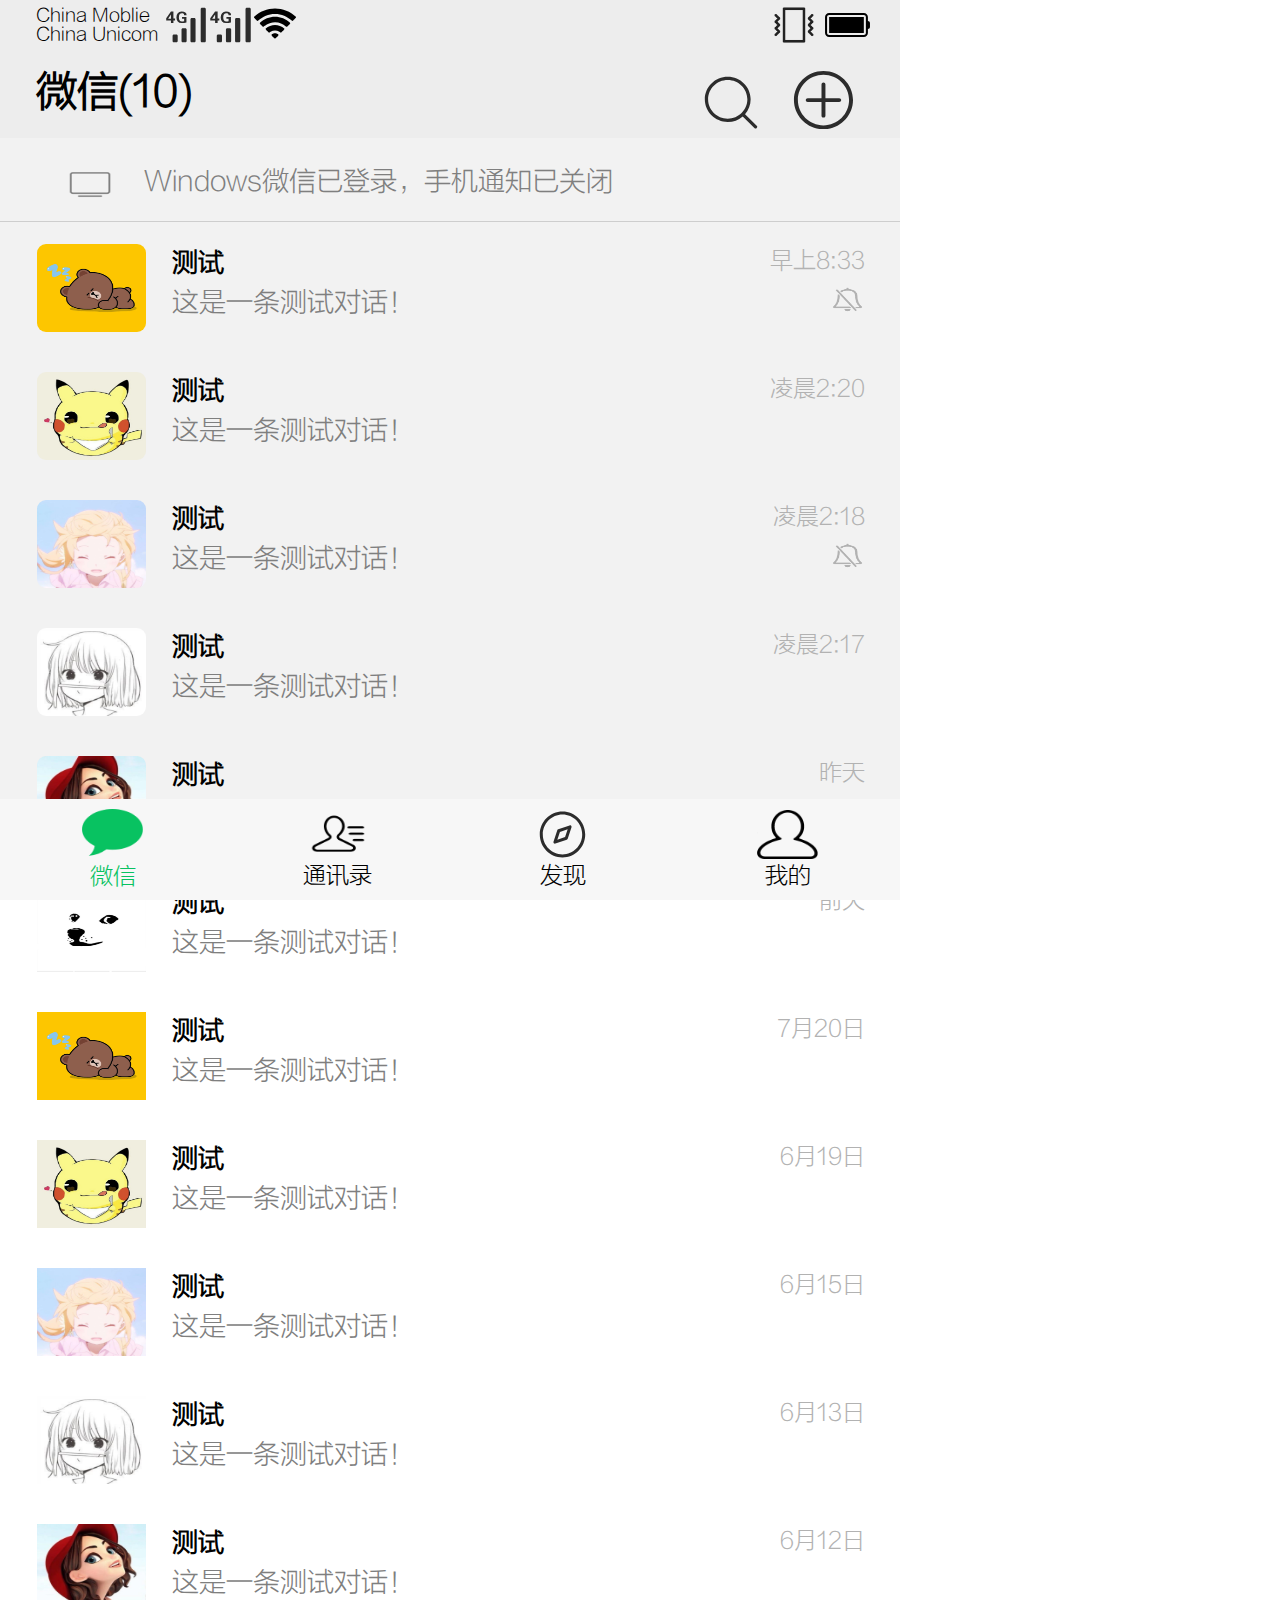
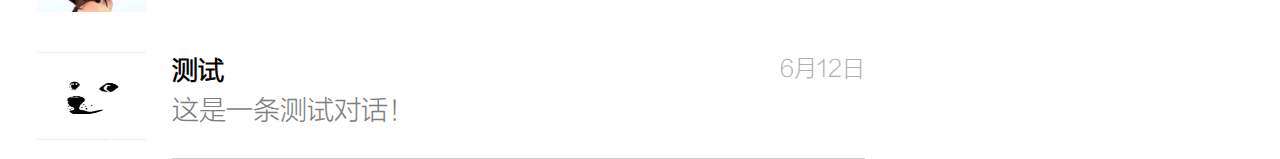
<file: index.html>
<!DOCTYPE html>
<html lang="en">
<head>
    <meta charset="UTF-8">
    <title>Title</title>
    <link rel="stylesheet" href="wechat.css">
    <link rel="text" href="">
</head>
<body>

<div id="zhuye">
    <div id="nw">
        <div id="nav">
            <div id="yunyingshang">
                <div id="leftY">
                    <div id="liantong">China Moblie</div>
                    <div id="yidong">China Unicom</div>
                </div>

                <div id="leftzhuangtai">
                    <img src="wechat-img/4G.svg" alt="">
                    <img src="wechat-img/4G.svg" alt="">
                    <img src="wechat-img/wifi.svg">
                </div>
            </div>
            <div id="rightzhuangtai">
                <img src="wechat-img/震动.png" alt="">

                <img src="wechat-img/电池.svg" alt="">
            </div>
        </div>
        <div id="apppart1">
            <div id="wechat">
                微信(10)
            </div>
            <div id="righticon">
                <div id="sousuo"></div>
                <div id="tianjia"></div>
            </div>
        </div>
    </div><!--导航栏+标题位置-->
    <div id="ap23">
        <div id="appart2">
            <div id="ap2left">
                <img src="wechat-img/PC.png" alt="">
            </div>
            <div id="ap2right">
                Windows微信已登录，手机通知已关闭
            </div>
        </div><!--PC登陆显示位置-->
        <div id="apppart3">
            <div class="talk">
                <div class="Head_portrait">
                    <img src="wechat-img/1.png" alt="">
                </div>
                <div class="chat">
                    <div class="nickname">
                        <div class="name">
                            测试
                        </div>
                        <div class="time">
                            早上8:33
                        </div>
                    </div>
                    <div class="talk-content">
                        这是一条测试对话！
                        <div class="mute">
                            <img src="wechat-img/静音.png" alt="">
                        </div>
                    </div>

                </div>
            </div><!--talk为特别关心部分-->
            <div class="talk">
                <div class="Head_portrait">
                    <img src="wechat-img/2.jpeg" alt="">
                </div>
                <div class="chat">
                    <div class="nickname">
                        <div class="name">
                            测试
                        </div>
                        <div class="time">
                            凌晨2:20
                        </div>
                    </div>
                    <div class="talk-content">
                        这是一条测试对话！
                    </div>
                </div>
            </div>
            <div class="talk">
                <div class="Head_portrait">
                    <img src="wechat-img/3.jpg" alt="">
                </div>
                <div class="chat">
                    <div class="nickname">
                        <div class="name">
                            测试
                        </div>
                        <div class="time">凌晨2:18</div>
                    </div>
                    <div class="talk-content">
                        这是一条测试对话！
                        <div class="mute">
                            <img src="wechat-img/静音.png" alt="">
                        </div>
                    </div>
                </div>
            </div>
            <div class="talk">
                <div class="Head_portrait">
                    <img src="wechat-img/4.jpeg" alt="">
                </div>
                <div class="chat">
                    <div class="nickname">
                        <div class="name">
                            测试
                        </div>
                        <div class="time">凌晨2:17</div>
                    </div>
                    <div class="talk-content">
                        这是一条测试对话！
                    </div>
                </div>
            </div>
            <div class="talk">
                <div class="Head_portrait">
                    <img src="wechat-img/5.jpeg" alt="">
                </div>
                <div class="chat">
                    <div class="nickname">
                        <div class="name">
                            测试
                        </div>
                        <div class="time">昨天</div>
                    </div>
                    <div class="talk-content">
                        这是一条测试对话！
                    </div>
                </div>
            </div>
            <div class="normal" >
                <div class="Head_portrait">
                    <img src="wechat-img/6.jpeg" alt="">
                </div>
                <div class="chat">
                    <div class="nickname">
                        <div class="name">
                            测试
                        </div>
                        <div class="time">前天</div>
                    </div>
                    <div class="talk-content">
                        这是一条测试对话！
                    </div>
                </div>
            </div><!--normal为普通对话框部分-->
            <div class="normal">
                <div class="Head_portrait">
                    <img src="wechat-img/1.png" alt="">
                </div>
                <div class="chat">
                    <div class="nickname">
                        <div class="name">
                            测试
                        </div>
                        <div class="time">7月20日</div>
                    </div>
                    <div class="talk-content">
                        这是一条测试对话！
                    </div>
                </div>
            </div>
            <div class="normal">
                <div class="Head_portrait">
                    <img src="wechat-img/2.jpeg" alt="">
                </div>
                <div class="chat">
                    <div class="nickname">
                        <div class="name">
                            测试
                        </div>
                        <div class="time">6月19日</div>
                    </div>
                    <div class="talk-content">
                        这是一条测试对话！
                    </div>
                </div>
            </div>
            <div class="normal">
                <div class="Head_portrait">
                    <img src="wechat-img/3.jpg" alt="">
                </div>
                <div class="chat">
                    <div class="nickname">
                        <div class="name">
                            测试
                        </div>
                        <div class="time">6月15日</div>
                    </div>
                    <div class="talk-content">
                        这是一条测试对话！
                    </div>
                </div>
            </div>
            <div class="normal">
                <div class="Head_portrait">
                    <img src="wechat-img/4.jpeg" alt="">
                </div>
                <div class="chat">
                    <div class="nickname">
                        <div class="name">
                            测试
                        </div>
                        <div class="time">6月13日</div>
                    </div>
                    <div class="talk-content">
                        这是一条测试对话！
                    </div>
                </div>
            </div>
            <div class="normal">
                <div class="Head_portrait">
                    <img src="wechat-img/5.jpeg" alt="">
                </div>
                <div class="chat">
                    <div class="nickname">
                        <div class="name">
                            测试
                        </div>
                        <div class="time">6月12日</div>
                    </div>
                    <div class="talk-content">
                        这是一条测试对话！
                    </div>
                </div>
            </div>
            <div class="normal">
                <div class="Head_portrait">
                    <img src="wechat-img/6.jpeg" alt="">
                </div>
                <div class="chat">
                    <div class="nickname">
                        <div class="name">
                            测试
                        </div>
                        <div class="time">6月12日</div>
                    </div>
                    <div class="talk-content">
                        这是一条测试对话！
                    </div>
                </div>
            </div>
        </div><!--聊天框部分-->
    </div><!--中间对话部分-->
    <div id="ap4">
        <div class="btmicon">
            <a href="wechat.html">
            <div class="talkicon1">
                <img src="wechat-img/气泡 (3).png" alt="">
            </div>
            <div class="talkname1">
                 微信
            </div>
            </a>
        </div>
        <div class="btmicon">
            <a href="Mail_list.html">
            <div class="talkicon1">
                <img src="wechat-img/通讯录 (3).png" alt="">
            </div>
            <div class="talkname">
                通讯录
            </div>
            </a>
        </div>
        <div class="btmicon">
            <a href="discover.html">
            <div class="talkicon1">
                <img src="wechat-img/发现.svg" alt="">
            </div>
            <div class="talkname">
                发现
            </div>
            </a>
        </div>
        <div class="btmicon">
            <a href="mine.html">
            <div class="talkicon1">
                <img src="wechat-img/我的%20(1).png" alt="">
            </div>
            <div class="talkname">
                我的
            </div>
            </a>
        </div>
    </div><!--底部导航部分-->
</div>
</body>
</html>
</file>
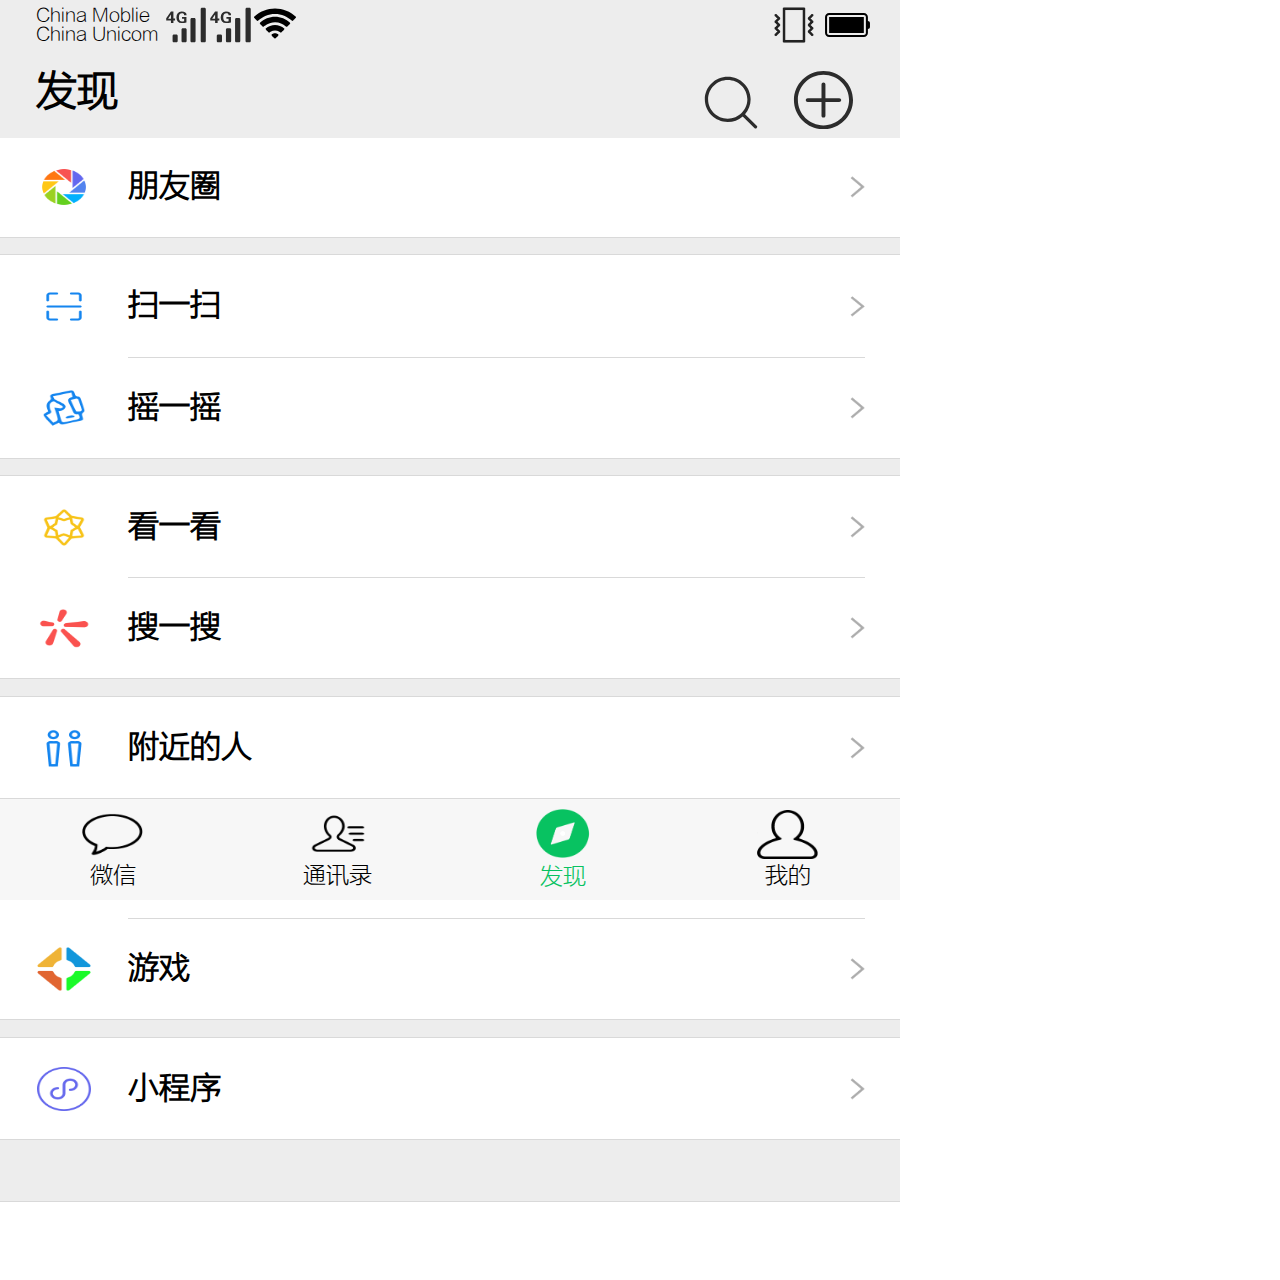
<file: discover.html>
<!DOCTYPE html>
<html lang="en">
<head>
    <meta charset="UTF-8">
    <title>Title</title>
    <link rel="stylesheet" href="discover.css">
</head>
<body>
<div id="zhuye">
    <div id="nw">
        <div id="nav">
            <div id="yunyingshang">
                <div id="leftY">
                    <div id="liantong">China Moblie</div>
                    <div id="yidong">China Unicom</div>
                </div>

                <div id="leftzhuangtai">
                    <img src="wechat-img/4G.svg" alt="">
                    <img src="wechat-img/4G.svg" alt="">
                    <img src="wechat-img/wifi.svg">
                </div>
            </div>
            <div id="rightzhuangtai">
                <img src="wechat-img/震动.png" alt="">

                <img src="wechat-img/电池.svg" alt="">
            </div>
        </div>
        <div id="apppart1">
            <div id="wechat">
                发现
            </div>
            <div id="righticon">
                <div id="sousuo"></div>
                <div id="tianjia"></div>
            </div>
        </div>
    </div>
    <div id="mid">
        <a href="Circle%20of%20friends.html">
        <div class="selectox">

            <div class="seicon">
                <img src="wechat-img/朋友圈.png" alt="">
            </div>
            <div class="setext">
                朋友圈
                <div>
                    <img src="wechat-img/右箭头%20(1).png" alt="">
                </div>
            </div>

        </div></a>
        <div class="wordnav"></div>
        <div class="selectox">
            <div class="seicon">
                <img src="wechat-img/扫一扫%20(1).png" alt="">
            </div>
            <div class="setext">
                扫一扫
                <div>
                    <img src="wechat-img/右箭头%20(1).png" alt="">
                </div>
            </div>
        </div>
        <div class="selectox">
            <div class="seicon">
                <img src="wechat-img/摇一摇%20(1).png" alt="">
            </div>
            <div class="setext">
                摇一摇
                <div>
                    <img src="wechat-img/右箭头%20(1).png" alt="">
                </div>
            </div>
        </div>
        <div class="wordnav"></div>
        <div class="selectox">
            <div class="seicon">
                <img src="wechat-img/看一看icon.png" alt="">
            </div>
            <div class="setext">
                看一看
                <div>
                    <img src="wechat-img/右箭头%20(1).png" alt="">
                </div>
            </div>
        </div>
        <div class="selectox">
            <div class="seicon">
                <img src="wechat-img/搜一搜.png" alt="">
            </div>
            <div class="setext">
                搜一搜
                <div>
                    <img src="wechat-img/右箭头%20(1).png" alt="">
                </div>
            </div>
        </div>
        <div class="wordnav"></div>
        <div class="selectox">
            <div class="seicon">
                <img src="wechat-img/附近的人icon.png" alt="">
            </div>
            <div class="setext">
                附近的人
                <div>
                    <img src="wechat-img/右箭头%20(1).png" alt="">
                </div>
            </div>
        </div>
        <div class="wordnav"></div>
        <div class="selectox">
            <div class="seicon">
                <img src="wechat-img/购物.png" alt="">
            </div>
            <div class="setext">
                购物
                <div>
                    <img src="wechat-img/右箭头%20(1).png" alt="">
                </div>
            </div>
        </div>
        <div class="selectox">
            <div class="seicon">
                <img src="wechat-img/游戏.png" alt="">
            </div>
            <div class="setext">
                游戏
                <div>
                    <img src="wechat-img/右箭头%20(1).png" alt="">
                </div>
            </div>
        </div>
        <div class="wordnav"></div>
        <div class="selectox">
            <div class="seicon">
                <img src="wechat-img/小程序.png" alt="">
            </div>
            <div class="setext">
                小程序
                <div>
                    <img src="wechat-img/右箭头%20(1).png" alt="">
                </div>
            </div>
        </div>
        <div class="blacknav"></div>

    </div>
    <div id="ap4">
        <div class="btmicon">
            <a href="wechat.html">
                <div class="talkicon1">
                    <img src="wechat-img/气泡.png" alt="">
                </div>
                <div class="talkname">
                    微信
                </div>
            </a>
        </div>
        <div class="btmicon">
            <a href="Mail_list.html">
                <div class="talkicon1">
                    <img src="wechat-img/通讯录 (3).png" alt="">
                </div>
                <div class="talkname">
                    通讯录
                </div>
            </a>
        </div>
        <div class="btmicon">
            <a href="discover.html"></a>
            <div class="talkicon1">
                <img src="wechat-img/发现.png" alt="">
            </div>
            <div class="talkname1">
                发现
            </div>
        </div>
        <div class="btmicon">
            <a href="mine.html">
            <div class="talkicon1">
                <img src="wechat-img/我的%20(1).png" alt="">
            </div>
            <div class="talkname">
                我的
            </div>
            </a>
        </div>
    </div>
</div>
</body>
</html>
</file>
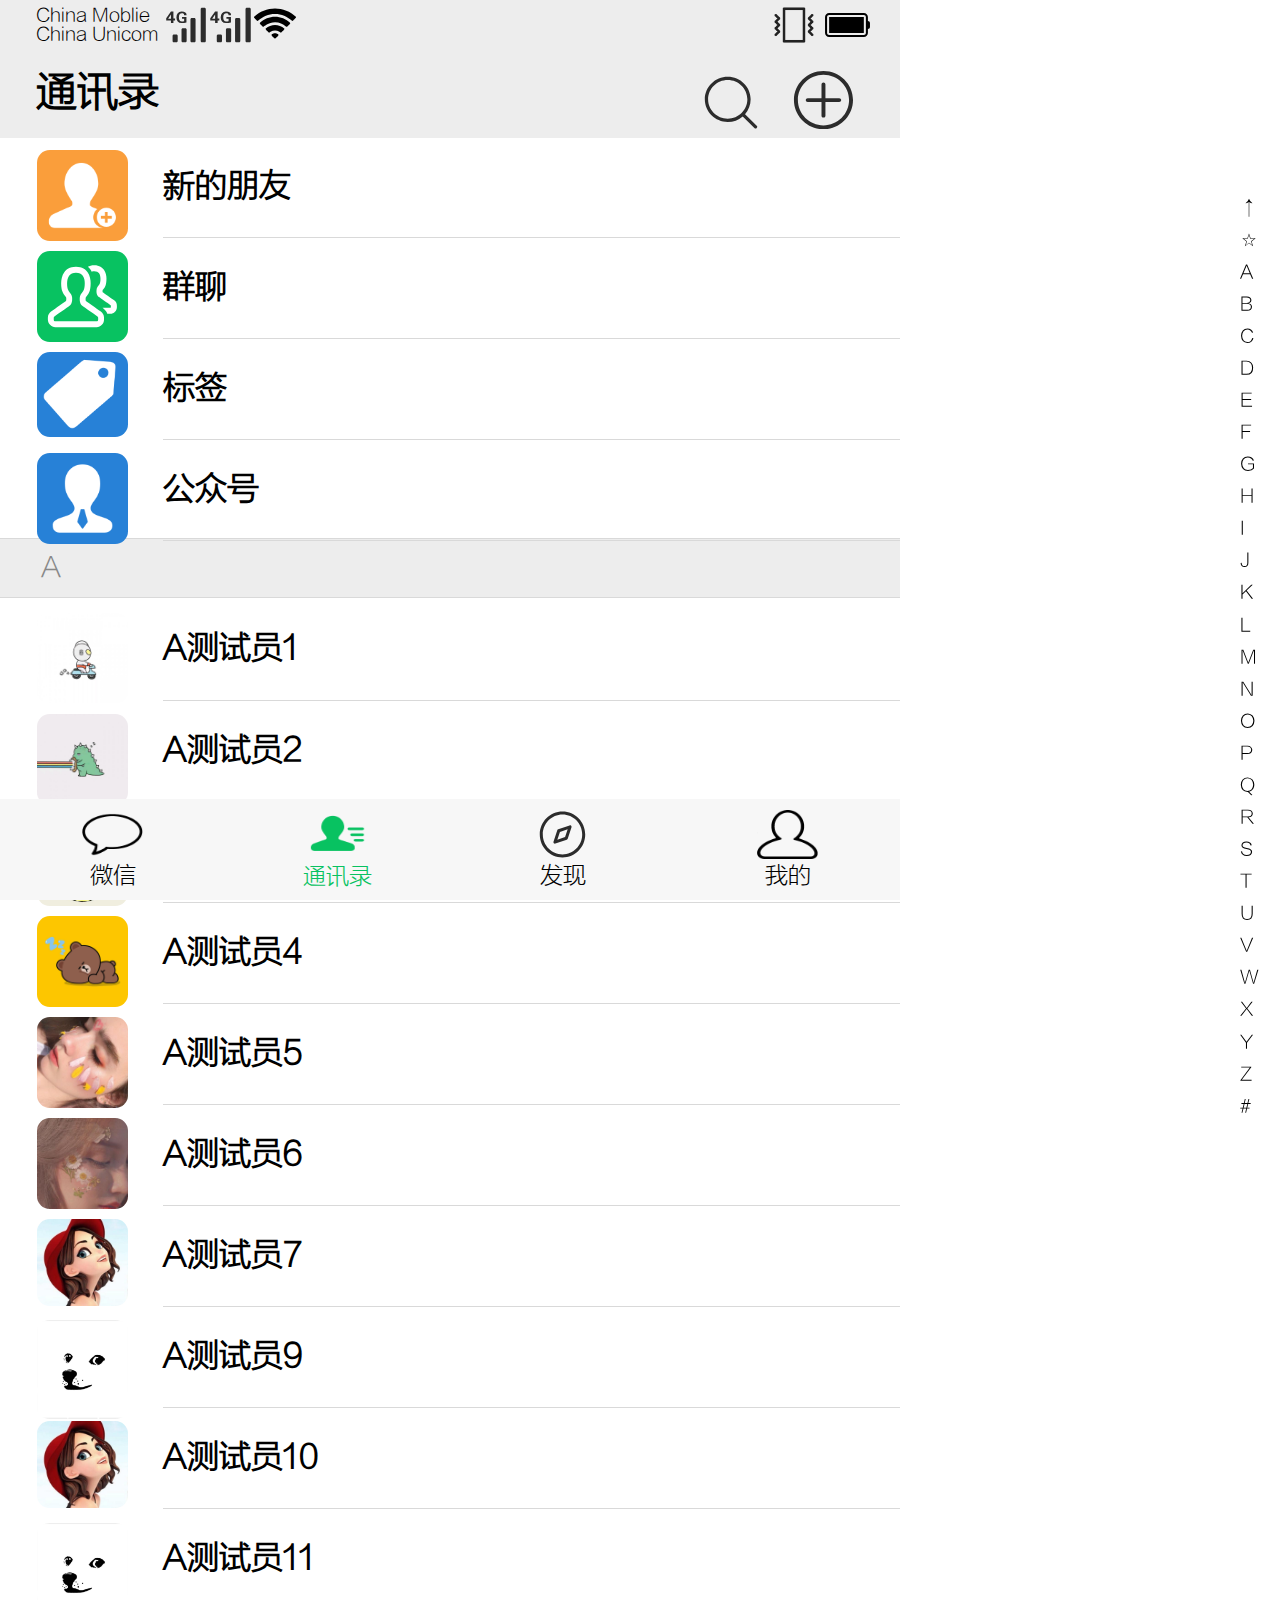
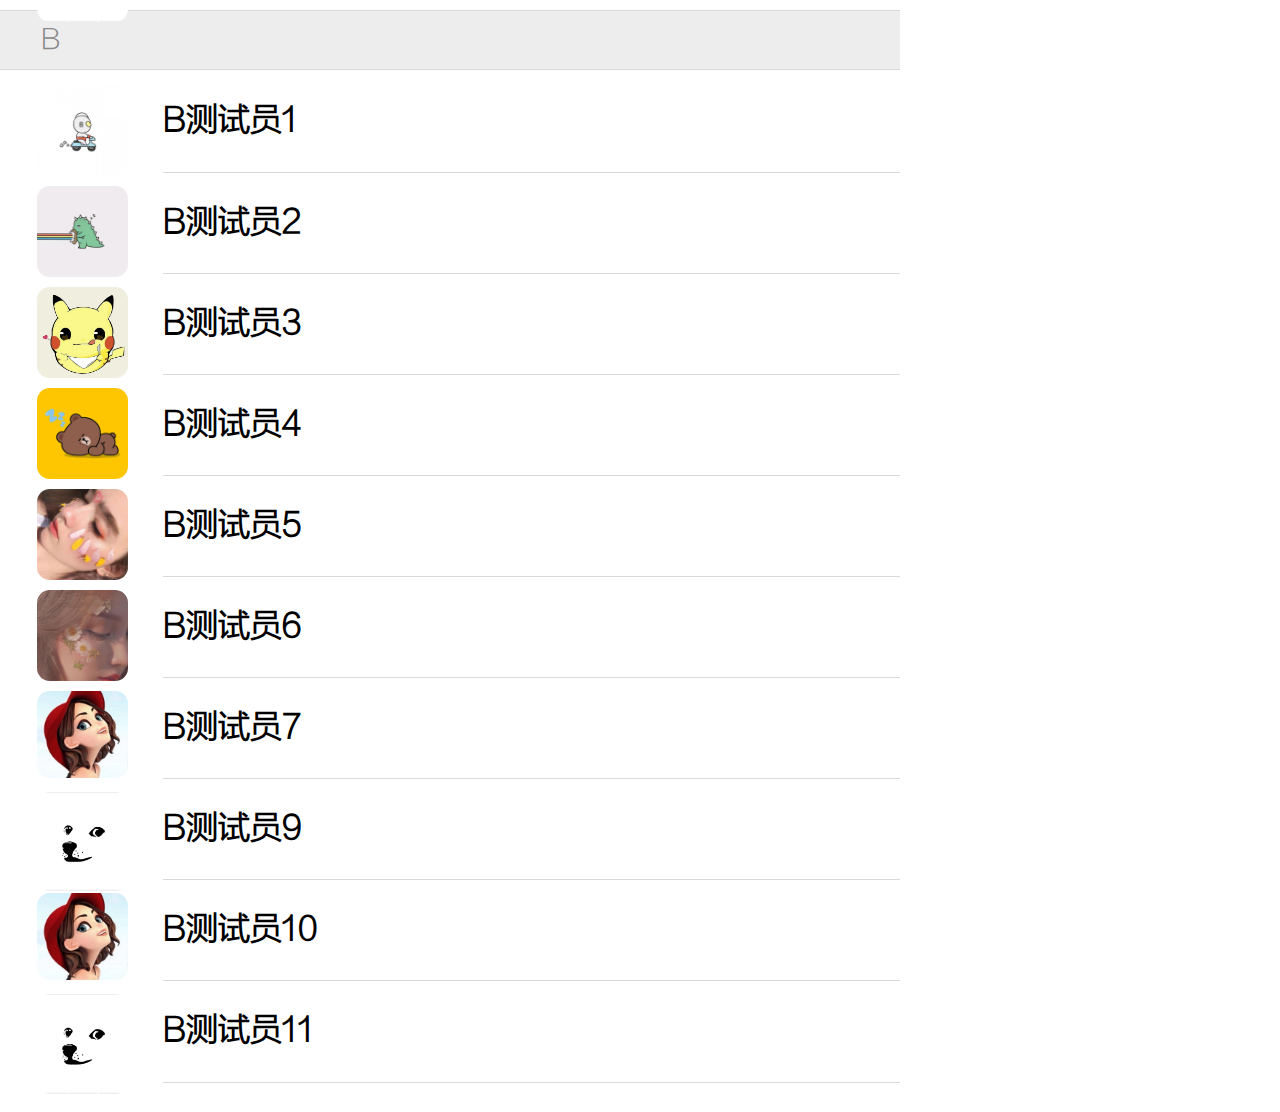
<file: Mail_list.html>
<!DOCTYPE html>
<html lang="en">
<head>
    <meta charset="UTF-8">
    <title>Title</title>
    <link rel="stylesheet" href="Mail%20_list.css">
</head>
<body>
<div id="zhuye">
<div id="nw"><!--顶部导航+标题部分-->
    <div id="nav">
        <div id="yunyingshang">
            <div id="leftY">
                <div id="liantong">China Moblie</div>
                <div id="yidong">China Unicom</div>
            </div>

            <div id="leftzhuangtai">
                <img src="wechat-img/4G.svg" alt="">
                <img src="wechat-img/4G.svg" alt="">
                <img src="wechat-img/wifi.svg">
            </div>
        </div>
        <div id="rightzhuangtai">
            <img src="wechat-img/震动.png" alt="">

            <img src="wechat-img/电池.svg" alt="">
        </div>
    </div><!--状态导航结束-->
    <div id="apppart1">
        <div id="wechat">
            通讯录
        </div>
        <div id="righticon">
            <div id="sousuo"></div>
            <div id="tianjia"></div>
        </div>
    </div><!--联系人标题结束-->
</div>
<div id="mid" name="top">
    <div id="daohang">
        <div><a href="Mail_list.html" >↑</a></div>
        <div>☆</div>
        <div><a href="#Aname" >A</a></div>
        <div><a href="#Bname">B</a></div>
        <div>C</div>
        <div>D</div>
        <div>E</div>
        <div>F</div>
        <div>G</div>
        <div>H</div>
        <div>I</div>
        <div>J</div>
        <div>K</div>
        <div>L</div>
        <div>M</div>
        <div>N</div>
        <div>O</div>
        <div>P</div>
        <div>Q</div>
        <div>R</div>
        <div>S</div>
        <div>T</div>
        <div>U</div>
        <div>V</div>
        <div>W</div>
        <div>X</div>
        <div>Y</div>
        <div>Z</div>
        <div>#</div>
    </div><!--右侧固定字母导航栏-->
    <div id="top" >
        <div class="selectox">
            <div class="seicon">
                <img src="wechat-img/新的朋友.png" alt="">
            </div>
            <div class="setext">
                新的朋友
            </div>
        </div>
        <div class="selectox">
            <div class="seicon">
                <img src="wechat-img/037-群聊设置.svg"  alt="">
            </div>
            <div class="setext">
                群聊
            </div>
        </div>
        <div class="selectox">
            <div class="seicon">
                <img src="wechat-img/标签.png" alt="">
            </div>
            <div class="setext">
                标签
            </div>
        </div>
        <div class="selectox">
            <div class="seicon">
                <img src="wechat-img/公众号.png" alt="">
            </div>
            <div class="setext">
                公众号
            </div>
        </div>
    </div><!--顶部固定新的朋友公众号等部分-->
    <div class="wordnav" id="Aname">
        <div>
            A
        </div>
    </div><!--间隔区域-->
    <div class="mailcount">
        <div class="selectox">
            <div class="seicon">
                <img src="wechat-img/2019070318152767349.jpg" alt="">
            </div>
            <div class="setext">
                A测试员1
            </div>
        </div>
        <div class="selectox">
            <div class="seicon">
                <img src="wechat-img/2019070318161367557.jpg" alt="">
            </div>
            <div class="setext">
                A测试员2
             </div>
    </div>
        <div class="selectox">
            <div class="seicon">
                <img src="wechat-img/2.jpeg" alt="">
            </div>
            <div class="setext">
                A测试员3
            </div>
        </div> <div class="selectox">
            <div class="seicon">
                <img src="wechat-img/1.png" alt="">
            </div>
            <div class="setext">
                A测试员4
            </div>
    </div>
        <div class="selectox">
            <div class="seicon">
                <img src="wechat-img/2019071016352079250.jpg" alt="">
            </div>
        <div class="setext">
            A测试员5
            </div>
    </div>
        <div class="selectox">
            <div class="seicon">
                <img src="wechat-img/2019071016352178573.jpg" alt="">
            </div>
            <div class="setext">
                A测试员6
            </div>
    </div>
    <div class="selectox">
        <div class="seicon">
            <img src="wechat-img/5.jpeg" alt="">
        </div>
        <div class="setext">
            A测试员7
        </div>
    </div>
        <div class="selectox">
            <div class="seicon">
                <img src="wechat-img/6.jpeg" alt="">
            </div>
            <div class="setext">
                A测试员9
            </div>
        </div>
        <div class="selectox">
            <div class="seicon">
                <img src="wechat-img/5.jpeg" alt="">
            </div>
            <div class="setext">
                A测试员10
            </div>
        </div>
        <div class="selectox">
            <div class="seicon">
                <img src="wechat-img/6.jpeg" alt="">
            </div>
            <div class="setext">
                A测试员11
            </div>
        </div>
    </div><!--联系人部分-->
    <div class="wordnav" id="Bname">
        <div>
            B
        </div>
    </div>
    <div class="mailcount">
        <div class="selectox">
            <div class="seicon">
                <img src="wechat-img/2019070318152767349.jpg" alt="">
            </div>
            <div class="setext">
                B测试员1
            </div>
        </div>
        <div class="selectox">
            <div class="seicon">
                <img src="wechat-img/2019070318161367557.jpg" alt="">
            </div>
            <div class="setext">
                B测试员2
            </div>
        </div>
        <div class="selectox">
            <div class="seicon">
                <img src="wechat-img/2.jpeg" alt="">
            </div>
            <div class="setext">
                B测试员3
            </div>
        </div> <div class="selectox">
        <div class="seicon">
            <img src="wechat-img/1.png" alt="">
        </div>
        <div class="setext">
            B测试员4
        </div>
    </div>
        <div class="selectox">
            <div class="seicon">
                <img src="wechat-img/2019071016352079250.jpg" alt="">
            </div>
            <div class="setext">
                B测试员5
            </div>
        </div>
        <div class="selectox">
            <div class="seicon">
                <img src="wechat-img/2019071016352178573.jpg" alt="">
            </div>
            <div class="setext">
                B测试员6
            </div>
        </div>
        <div class="selectox">
            <div class="seicon">
                <img src="wechat-img/5.jpeg" alt="">
            </div>
            <div class="setext">
                B测试员7
            </div>
        </div>
        <div class="selectox">
            <div class="seicon">
                <img src="wechat-img/6.jpeg" alt="">
            </div>
            <div class="setext">
                B测试员9
            </div>
        </div>
        <div class="selectox">
            <div class="seicon">
                <img src="wechat-img/5.jpeg" alt="">
            </div>
            <div class="setext">
                B测试员10
            </div>
        </div>
        <div class="selectox">
            <div class="seicon">
                <img src="wechat-img/6.jpeg" alt="">
            </div>
            <div class="setext">
                B测试员11
            </div>
        </div>
    </div>
</div>
<div id="ap4">
        <div class="btmicon">
            <a href="wechat.html">
            <div class="talkicon1">
                <img src="wechat-img/气泡.png" alt="">
            </div>
            <div class="talkname">
                微信
            </div>
            </a>
        </div>
        <div class="btmicon">
            <a href="Mail_list.html">
            <div class="talkicon1">
                <img src="wechat-img/通讯录.png" alt="">
            </div>
            <div class="talkname1">
                通讯录
            </div>
            </a>
        </div>
        <div class="btmicon">
            <a href="discover.html">
            <div class="talkicon1">
                <img src="wechat-img/发现.svg" alt="">
            </div>
            <div class="talkname">
                发现
            </div>
            </a>
        </div>
        <div class="btmicon">
            <a href="mine.html">
            <div class="talkicon1">
                <img src="wechat-img/我的%20(1).png" alt="">
            </div>
            <div class="talkname">
                我的
            </div>
            </a>
        </div>
    </div><!--底部导航部分结束-->
</div>
</body>
</html>
</file>
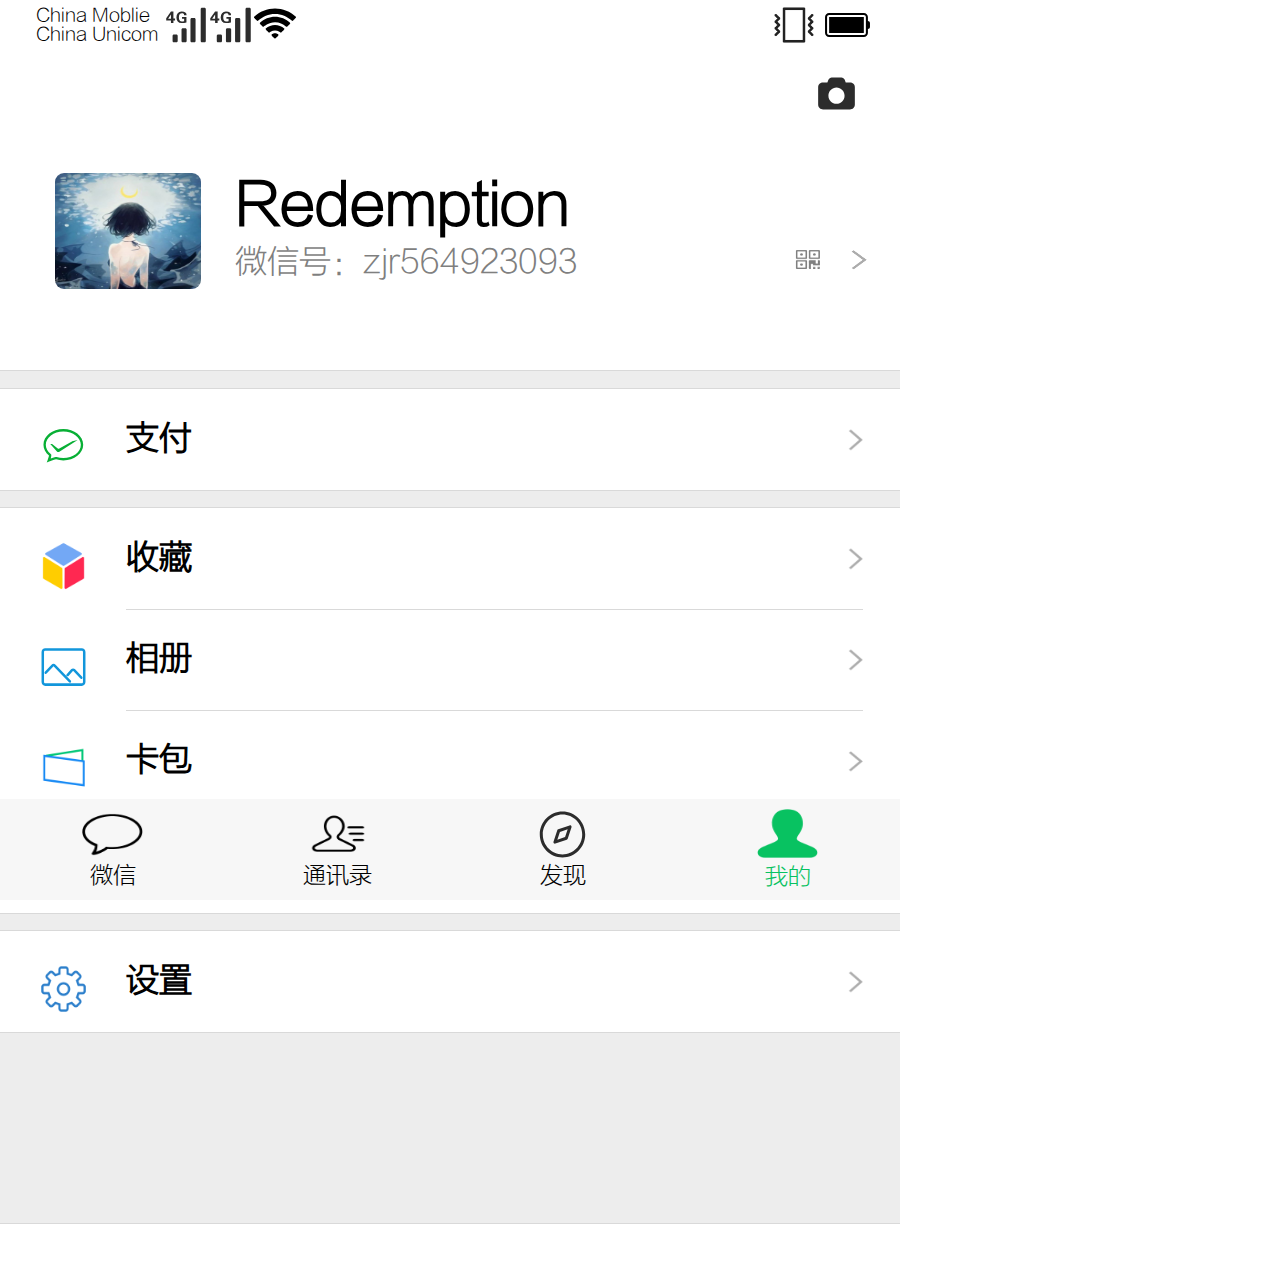
<file: mine.html>
<!DOCTYPE html>
<html lang="en">
<head>
    <meta charset="UTF-8">
    <title>Title</title>
    <link rel="stylesheet" href="mine.css">
</head>
<body>

<div id="zhuye">
    <div id="nw">
        <div id="nav">
            <div id="yunyingshang">
                <div id="leftY">
                    <div id="liantong">China Moblie</div>
                    <div id="yidong">China Unicom</div>
                </div>

                <div id="leftzhuangtai">
                    <img src="wechat-img/4G.svg" alt="">
                    <img src="wechat-img/4G.svg" alt="">
                    <img src="wechat-img/wifi.svg">
                </div>
            </div>
            <div id="rightzhuangtai">
                <img src="wechat-img/震动.png" alt="">

                <img src="wechat-img/电池.svg" alt="">
            </div>
        </div><!--导航部分结束-->
            <div id="apppart1">
                <div id="xiangji">
                    <div id="xiangjiicon">
                        <img src="wechat-img/相机.svg" alt="">
                    </div>
                </div>
                <div id="touxiang">
                    <div id="PEicon">
                        <img src="wechat-img/touxiang.jpg" alt="">
                    </div>
                    <div id="PEinformation">
                        <div id="name">
                            Redemption
                        </div>
                        <div id="information">
                            微信号：zjr564923093
                            <div>
                                <img src="wechat-img/二维码%20(1).png" alt="">
                                <img src="wechat-img/右箭头%20(1).png" alt="">
                            </div>
                        </div>
                    </div>
                </div>
            </div><!--个人信息区域结束-->
    </div><!--顶部状态栏以及个人信息部分-->
    <div id="mid">
        <div class="wordnav"></div><!--间隔条部分-->
        <div class="selectox">
            <div class="seicon">
                <img src="wechat-img/微信支付.svg" alt="">
            </div>
            <div class="setext">
                支付
                <div>
                    <img src="wechat-img/右箭头%20(1).png" alt="">
                </div>
            </div>
        </div><!--选择框部分-->
        <div class="wordnav"></div>
        <div class="selectox">
            <div class="seicon">
                <img src="wechat-img/收藏.png" alt="">
            </div>
            <div class="setext">
                收藏
                <div>
                    <img src="wechat-img/右箭头%20(1).png" alt="">
                </div>
            </div>
        </div>
        <div class="selectox">
            <div class="seicon">
                <img src="wechat-img/相册.svg" alt="">
            </div>
            <div class="setext">
                相册
                <div>
                    <img src="wechat-img/右箭头%20(1).png" alt="">
                </div>
            </div>
        </div>
        <div class="selectox">
            <div class="seicon">
                <img src="wechat-img/卡包.png" alt="">
            </div>
            <div class="setext">
                卡包
                <div>
                    <img src="wechat-img/右箭头%20(1).png" alt="">
                </div>
            </div>
        </div>
        <div class="selectox">
            <div class="seicon">
                <img src="wechat-img/表情.svg" alt="">
            </div>
            <div class="setext">
                表情
                <div>
                    <img src="wechat-img/右箭头%20(1).png" alt="">
                </div>
            </div>
        </div>
        <div class="wordnav"></div>
        <div class="selectox">
            <div class="seicon">
                <img src="wechat-img/设置%20(1).png" alt="">
            </div>
            <div class="setext">
                设置
                <div>
                    <img src="wechat-img/右箭头%20(1).png" alt="">
                </div>
            </div>
        </div>
        <div class="blacknav"></div>

    </div><!--中间滚动部分-->
    <div id="ap4">
        <div class="btmicon">
            <a href="wechat.html">
                <div class="talkicon1">
                    <img src="wechat-img/气泡.png" alt="">
                </div>
                <div class="talkname">
                    微信
                </div>
            </a>
        </div>
        <div class="btmicon">
            <a href="Mail_list.html">
                <div class="talkicon1">
                    <img src="wechat-img/通讯录 (3).png" alt="">
                </div>
                <div class="talkname">
                    通讯录
                </div>
            </a>
        </div>
        <div class="btmicon">
            <a href="discover.html">
                <div class="talkicon1">
                    <img src="wechat-img/发现.svg" alt="">
                </div>
                <div class="talkname">
                    发现
                </div>
            </a>
        </div>
        <div class="btmicon">
            <a href="mine.html">
                <div class="talkicon1">
                    <img src="wechat-img/我%20(2).png" alt="">
                </div>
                <div class="talkname1">
                    我的
                </div>
            </a>
        </div>
    </div><!--底部导航部分-->
</div>
</body>
</html>
</file>
<file: wechat.css>
@font-face {
    font-family: "方正兰亭黑";
    src:url("wechat-ttf/FZLTXHJW.TTF");
}
*{
    margin: 0;
    padding: 0;
    font-family: 方正兰亭黑;
}
#nw{
    width: 100vmin;
    height: auto;
    position: fixed;
    top: 0;
}
#zhuye{
    width: 100vmin;
    height: 100vmax;

    display: flex;
    flex-direction: column;
}
#nav{
    width: 100%;
    height: 3.9vmax;
    background-color: rgb(237,237,237);
    display: flex;
    justify-content:space-between;
}

#ap23{
    margin-top: 10.7vmax;
    margin-bottom: 7.9vmax;
}
#nav #yunyingshang{
    display: flex;
    font-size: 1vh;
    width: 32vmin;
    height: 3.9vmax;
    justify-content:flex-start;
    align-content:space-around;
    padding-left: 3%;

}
#nav #yunyingshang #leftY{
    display: flex;
    flex-direction: column;
    width: 14.3vmin;
    height: 3.4vmax;
    justify-content:flex-end;

    padding-left: 3%;
}
#liantong{
    height: 1.5vmax;
    font-size: 2vmin;
    /*width: auto;*/
    /*display: inline-block;*/
}
#yidong{
    /*display: inline;*/
    /*width: auto;*/
    height: 1.5vmax;
    font-size: 2vmin;
}
#leftzhuangtai img{
    width: 4.9vmin;
    /*height: 2.6vmax;*/
}
#leftzhuangtai{
    display: flex;
}
#rightzhuangtai{
    display: flex;
    height: 100%;
    /*width: auto;*/
    justify-content: flex-end;
    /*padding: 1vmin;*/
    align-items: center;
}
#rightzhuangtai img:nth-child(1) {
    margin-right:1.1vmin;
    height:2.8vmax;
}
#rightzhuangtai img:nth-child(2){
    height: 3.8vmax;
    margin-right:3.1vmin;
}
#apppart1{
    height: 6.9vmax;
    width: 100%;
    background-color: rgb(237,237,237);
    /*padding-left: 29.4px;*/
    display: flex;
    justify-content:space-between;

}
#apppart1 #wechat{
    font-size: 4.5vmin;
    display: inline-block;
    height: 100%;
    line-height: 6.69vmax;
    font-weight: bold;
    margin-left:4vmin;
}
#righticon{
    width: 20vmin;
    height: 6.69vmax;
    display: flex;
    margin-right: 4vmin;
    align-content: center;
    justify-content: space-around;
    padding-top: 1.3vmax;
}
#righticon #sousuo{
     width:8vmin;
     height: 4.9vmax;
    background-image: url("wechat-img/搜索.svg");
    background-size: 100%;
    background-repeat: no-repeat;
 }
#righticon #tianjia{
    width:7vmin;
    height: 4.9vmax;
    background-image: url("wechat-img/添加.svg");
    background-size: 100%;
    background-repeat: no-repeat;
}
#appart2{
    height: 6.5vmax;
    width: 100vmin;
    background-color: rgb(242,242,242);
    border-top: 1.2px solid #cecece;
    border-bottom: 1.2px solid #cecece;
    display: flex;

}
#appart2 #ap2left{
    margin-left: 4vmin;
    width: 12vmin;
    height: 100%;
    display: flex;
    justify-content: center;
    align-content: center;

}
#appart2 #ap2left img{
    width: 5.6vmin;
    height: 2.9vmax;
    margin-top:2.2vmax;

}
#ap2right{
    font-size: 3vmin;
    line-height: 6.8vmax;
    color: #7f7f7f;
}
#apppart3{
    display: flex;
    flex-direction: column;
}
.talk{
    height: 10vmax;
    width: 100vmin;
    background-color: #f2f2f2;
    display: flex;
}
/*一下normal是为了区别普通聊天框和置顶的区别*/
.normal{
    background-color: #fff;
    height: 10vmax;
    width: 100vmin;
    display: flex;
}
.normal .chat{
    background-color: #fff;
}
.normal .chat{
    width: 77vmin;
    height: 10vmax;
    background-color: #fff;
    border-bottom: 1.2px solid #cecece;
    display: flex;
    flex-direction: column;
    justify-content: center;
    margin-right: 3.9vmin;
    align-items: center;
}
.normal .Head_portrait img{
    width: 12.1vmin;
    height: 6.9vmax;
    margin-left: 4.1vmin;
    margin-top: 1.7vmax;
}
/*普通聊天框结束------------*/

.Head_portrait{
    width: 20vmin;
    height: 100%;
}

.talk .Head_portrait img{
    width: 12.1vmin;
    height: 6.9vmax;
    margin-left: 4.1vmin;
    margin-top: 1.7vmax;
    border-radius: 1vmin;
}
.talk .chat{
    width: 77vmin;
    height: 10vmax;
    background-color: #f2f2f2;
    border-bottom: 1.2px solid #cecece;
    display: flex;
    flex-direction: column;
    justify-content: center;
    margin-right: 3.9vmin;
    align-items: center;
}
.talk-content{
    height: 3vmax;
    width: 77vmin ;
    line-height: 2.7vmax;
    display: flex;
    justify-content: space-between;
}
.nickname{
    height: 3vmax;
    width: 100%;
    display: flex;
    justify-content: space-between;
}
.nickname .name{
    font-size: 2vmax;
    font-weight: bold;
}
.nickname .time{
    width: 11.9vmin;
    height: 1.9vmax;
    font-size: 2.52vmin;
    display: flex;
    justify-content: flex-end;
    color: #b2b2b2;
}
.mute img{
    width: 3.9vmin;
    height: 2.0vmax;
}
.chat .talk-content{
    font-size: 3vmin;
    color: #7f7f7f;
}
#ap4{
    width: 100vmin;
    height: 7.9vmax;
    background-color: #f7f7f7;
    border-top: 1.1px;
    position: fixed;
    bottom: 0;
    display: flex;
    justify-content: space-around;
}
#ap4 .btmicon{
    width: 14.4vmin;
    height: 7.9vmax;
    display: flex;
    flex-direction: column;
    justify-content: center;
}
.talkicon1{
    width: 6.8vmin;
    height: 3.8vmax;
    margin: 0 auto;

}
.talkicon1 img{
    width: 6.8vmin;
    height: 3.8vmax;

}
.talkname1{
    color: #08c261;
    font-size: 2.5vmin;
    margin-top: 0.7vmin;
    text-align: center;
}
.talkname {
    font-size: 2.5vmin;
    margin-top: 0.5vmin;
    text-align: center;
}
.btmicon a{
    text-decoration: none;
}
.btmicon a:link{
    color: #000000;
    text-decoration: none;
}
.btmicon a:visited{
    color: #000000;
    text-decoration: none;
}
</file>
<file: discover.css>
/*--------全局以及顶部---------------*/
@font-face {
    font-family: "方正兰亭黑";
    src:url("wechat-ttf/FZLTXHJW.TTF");
}
*{
    margin: 0;
    padding: 0;
    font-family: 方正兰亭黑;
}
#nw{
    width: 100vmin;
    height: auto;
    position: fixed;
    top: 0;
}
#zhuye{
    width: 100vmin;
    height: 100vmax;

    display: flex;
    flex-direction: column;
}
#nav{
    width: 100%;
    height: 3.9vmax;
    background-color: rgb(237,237,237);
    display: flex;
    justify-content:space-between;
}

#ap23{
    margin-top: 10.7vmax;
    margin-bottom: 7.9vmax;
}
#nav #yunyingshang{
    display: flex;
    font-size: 1vh;
    width: 32vmin;
    height: 3.9vmax;
    justify-content:flex-start;
    align-content:space-around;
    padding-left: 3%;

}
#nav #yunyingshang #leftY{
    display: flex;
    flex-direction: column;
    width: 14.3vmin;
    height: 3.4vmax;
    justify-content:flex-end;

    padding-left: 3%;
}
#liantong{
    height: 1.5vmax;
    font-size: 2vmin;
    /*width: auto;*/
    /*display: inline-block;*/
}
#yidong{
    /*display: inline;*/
    /*width: auto;*/
    height: 1.5vmax;
    font-size: 2vmin;
}
#leftzhuangtai img{
    width: 4.9vmin;
    /*height: 2.6vmax;*/
}
#leftzhuangtai{
    display: flex;
}
#rightzhuangtai{
    display: flex;
    height: 100%;
    /*width: auto;*/
    justify-content: flex-end;
    /*padding: 1vmin;*/
    align-items: center;
}
#rightzhuangtai img:nth-child(1) {
    margin-right:1.1vmin;
    height:2.8vmax;
}
#rightzhuangtai img:nth-child(2){
    height: 3.8vmax;
    margin-right:3.1vmin;
}

#apppart1{
    height: 6.9vmax;
    width: 100%;
    background-color: rgb(237,237,237);
    /*padding-left: 29.4px;*/
    display: flex;
    justify-content:space-between;

}
#apppart1 #wechat{
    font-size: 4.5vmin;
    display: inline-block;
    height: 100%;
    line-height: 6.69vmax;
    font-weight: bold;
    margin-left:4vmin;
}
#righticon{
    width: 20vmin;
    height: 6.69vmax;
    display: flex;
    margin-right: 4vmin;
    align-content: center;
    justify-content: space-around;
    padding-top: 1.3vmax;
}
#righticon #sousuo{
    width:8vmin;
    height: 4.9vmax;
    background-image: url("wechat-img/搜索.svg");
    background-size: 100%;
    background-repeat: no-repeat;
}
#righticon #tianjia{
    width:7vmin;
    height: 4.9vmax;
    background-image: url("wechat-img/添加.svg");
    background-size: 100%;
    background-repeat: no-repeat;
}
/*--------全局以及顶部结束---------------*/
/*--------中间部分---------------*/
#mid{
    width: 100vmin;
    height: auto;
    margin-top: 10.6vmax;
    margin-bottom: 7.9vmax;
}
.selectox{
    height: 7.9vmax;
    width: 100vmin;
    display: flex;

}
.seicon{
    width: 14.2vmin;
    height: 7.9vmax;
}
.seicon img{
    width: 6.0vmin;
    height: 3.4vmax;
    border-radius: 0vmax;
    margin: 2.3vmax 4.1vmin;
}

.setext{
    width: 81.9vmin;
    height: 7.9vmax;
    border-bottom:1px solid #d9d9d9;
    line-height: 7.9vmax;
    font-size: 3.4vmin;
    font-weight: bold;
    display: flex;
    justify-content: space-between;
}

.setext img{
    width: 3.5vmin;
    height: 2.1vmax;
    margin-top: 2.9vmax;
}
.wordnav{
    height: 1.3vmax;
    width: 100vmin;
    background-color: #ededed;
    border-top: 1px solid #d9d9d9;
    border-bottom: 1px solid #d9d9d9;
}
/*.wordnav div{*/
/*    margin-left: 4.6vmin;*/
/*    line-height: 4.6vmax;*/
/*    font-size: 3vmin;*/
/*    color: #888888;*/
/*}*/
.blacknav{
    height: 4.8vmax;
    width: 100vmin;
    background-color: #ededed;
    border-top: 1px solid #d9d9d9;
    border-bottom: 1px solid #d9d9d9;
}
/*--------中间部分结束---------------*/
/*--------底部---------------*/
a{
    text-decoration: none;
}
a:link {
    color: #000000;
    text-decoration: none;
}
a:visited {
    color: #000000;
    text-decoration: none;
}
#ap4{
    width: 100vmin;
    height: 7.9vmax;
    background-color: #f7f7f7;
    border-top: 1.1px;
    position: fixed;
    bottom: 0;
    display: flex;
    justify-content: space-around;
}
#ap4 .btmicon{
    width: 14.4vmin;
    height: 7.9vmax;
    display: flex;
    flex-direction: column;
    justify-content: center;
}
.talkicon1{
    width: 6.8vmin;
    height: 3.8vmax;
    margin: 0 auto;

}
.talkicon1 img{
    width: 6.8vmin;
    height: 3.8vmax;
}
.talkname1{
    color: #08c261;
    font-size: 2.5vmin;
    margin-top: 0.7vmin;
    text-align: center;
}
.talkname {
    font-size: 2.5vmin;
    margin-top: 0.5vmin;
    text-align: center;
}
/*--------底部结束---------------*/
</file>
<file: mine.css>
/*--------全局以及顶部---------------*/
@font-face {
    font-family: "方正兰亭黑";
    src:url("wechat-ttf/FZLTXHJW.TTF");
}
*{
    margin: 0;
    padding: 0;
    font-family: 方正兰亭黑;
}
#nw{
    width: 100vmin;
    height: auto;
    position: fixed;
    top: 0;
}
#zhuye{
    width: 100vmin;
    height: 100vmax;

    display: flex;
    flex-direction: column;
}
#nav{
    width: 100%;
    height: 3.9vmax;
    background-color: white;
    display: flex;
    justify-content:space-between;
}

#ap23{
    margin-top: 10.7vmax;
    margin-bottom: 7.9vmax;
}
#nav #yunyingshang{
    display: flex;
    font-size: 1vh;
    width: 32vmin;
    height: 3.9vmax;
    justify-content:flex-start;
    align-content:space-around;
    padding-left: 3%;

}
#nav #yunyingshang #leftY{
    display: flex;
    flex-direction: column;
    width: 14.3vmin;
    height: 3.4vmax;
    justify-content:flex-end;

    padding-left: 3%;
}
#liantong{
    height: 1.5vmax;
    font-size: 2vmin;
    /*width: auto;*/
    /*display: inline-block;*/
}
#yidong{
    /*display: inline;*/
    /*width: auto;*/
    height: 1.5vmax;
    font-size: 2vmin;
}
#leftzhuangtai img{
     width: 4.9vmin;
     /*height: 2.6vmax;*/
 }
#leftzhuangtai{
    display: flex;
}
#rightzhuangtai{
    display: flex;
    height: 100%;
    /*width: auto;*/
    justify-content: flex-end;
    /*padding: 1vmin;*/
    align-items: center;
}
#rightzhuangtai img:nth-child(1) {
    margin-right:1.1vmin;
    height:2.8vmax;
}
#rightzhuangtai img:nth-child(2){
    height: 3.8vmax;
    margin-right:3.1vmin;
}

#apppart1{
    height: 24.3vmax;
    width: 100vmin;
    background-color: #fff;
    /*padding-left: 29.4px;*/
    display: flex;
    flex-direction: column;
    justify-content:flex-start;

}
#apppart1 #xiangji{
    height: 9.6vmax;
    width: 100vmin;
}
#xiangjiicon{
     width: 6.5vmin;
     height: 3vmax;
     margin-top:1.9vmax;
    margin-left: 89.7vmin;
     display: flex;
     justify-content: flex-end;
 }
#xiangjiicon img{
    width: 6.5vmin;
    height: 3vmax;
}
#touxiang{
    height: 9.1vmax;
    width: 100vmin;
    display: flex;
}
#PEicon{
    width: 26.1vmin;
    height: 9.1vmax;
}
#PEicon img{
    width: 16.2vmin;
    height: 9.1vmax;
    border-radius: 1vmin;
    margin-left: 6.1vmin;
    margin-right: 4.0vmin;
}
#PEinformation{
    margin-right: 3.9vmin;
    width: 70.2vmax;
    height: 9.1vmin;
}
#PEinformation #name{
    height: 5.0vmax;
    width: 70.2vmin;
    font-size: 6.3vmin;
    font-weight: bold;
}
#PEinformation #information{
    height: 4.1vmax;
    width: 70.2vmin;
    line-height: 4.1vmax;
    font-size: 3.5vmin;
    color: #7f7f7f;
    display: flex;
    justify-content: space-between;
}
#PEinformation #information img:nth-child(1){
    width: 3.6vmin;
    height: 1.9vmax;
}
#PEinformation #information img:nth-child(2){
    width: 3.7vmin;
    height: 1.9vmax;
}

/*--------全局以及顶部结束---------------*/
/*----------------中间部分-----------*/
#mid{
    width: 100vmin;
    height: auto;
    margin-top: 28.9vmax;
    margin-bottom: 7.9vmax;
}
.selectox{
    height: 7.9vmax;
    width: 100vmin;
    display: flex;

}
.seicon{
    width: 14.0vmin;
    height: 8vmax;
}
.selectox:nth-child(1) .seicon img{
    width: 6.8vmin;
    height: 4.0vmax;

    margin: 2.5vmax 4.2vmin;
}
.seicon img{
    width: 5.7vmin;
    margin: 2.5vmax 4.2vmin;
}

.setext{
    width: 81.9vmin;
    height: 7.9vmax;
    border-bottom:1px solid #d9d9d9;
    line-height: 7.9vmax;
    font-size: 3.7vmin;
    font-weight: bold;
    display: flex;
    justify-content: space-between;
}

.setext img{
    width: 3.5vmin;
    height: 2.1vmax;
    margin-top: 2.9vmax;
}
.wordnav{
    height: 1.3vmax;
    width: 100vmin;
    background-color: #ededed;
    border-top: 1px solid #d9d9d9;
    border-bottom: 1px solid #d9d9d9;
}

.blacknav{
    height: 14.8vmax;
    width: 100vmin;
    background-color: #ededed;
    border-top: 1px solid #d9d9d9;
    border-bottom: 1px solid #d9d9d9;
}

/*--------底部---------------*/
a{
    text-decoration: none;
}
a:link {
    color: #000000;
    text-decoration: none;
}
a:visited {
    color: #000000;
    text-decoration: none;
}
#ap4{
    width: 100vmin;
    height: 7.9vmax;
    background-color: #f7f7f7;
    border-top: 1.1px;
    position: fixed;
    bottom: 0;
    display: flex;
    justify-content: space-around;
}
#ap4 .btmicon{
    width: 14.4vmin;
    height: 7.9vmax;
    display: flex;
    flex-direction: column;
    justify-content: center;
}
.talkicon1{
    width: 6.8vmin;
    height: 3.8vmax;
    margin: 0 auto;

}
.talkicon1 img{
    width: 6.8vmin;
    height: 3.8vmax;
}
.talkname1{
    color: #08c261;
    font-size: 2.5vmin;
    margin-top: 0.7vmin;
    text-align: center;
}
.talkname {
    font-size: 2.5vmin;
    margin-top: 0.5vmin;
    text-align: center;
}
/*--------底部结束---------------*/
</file>
